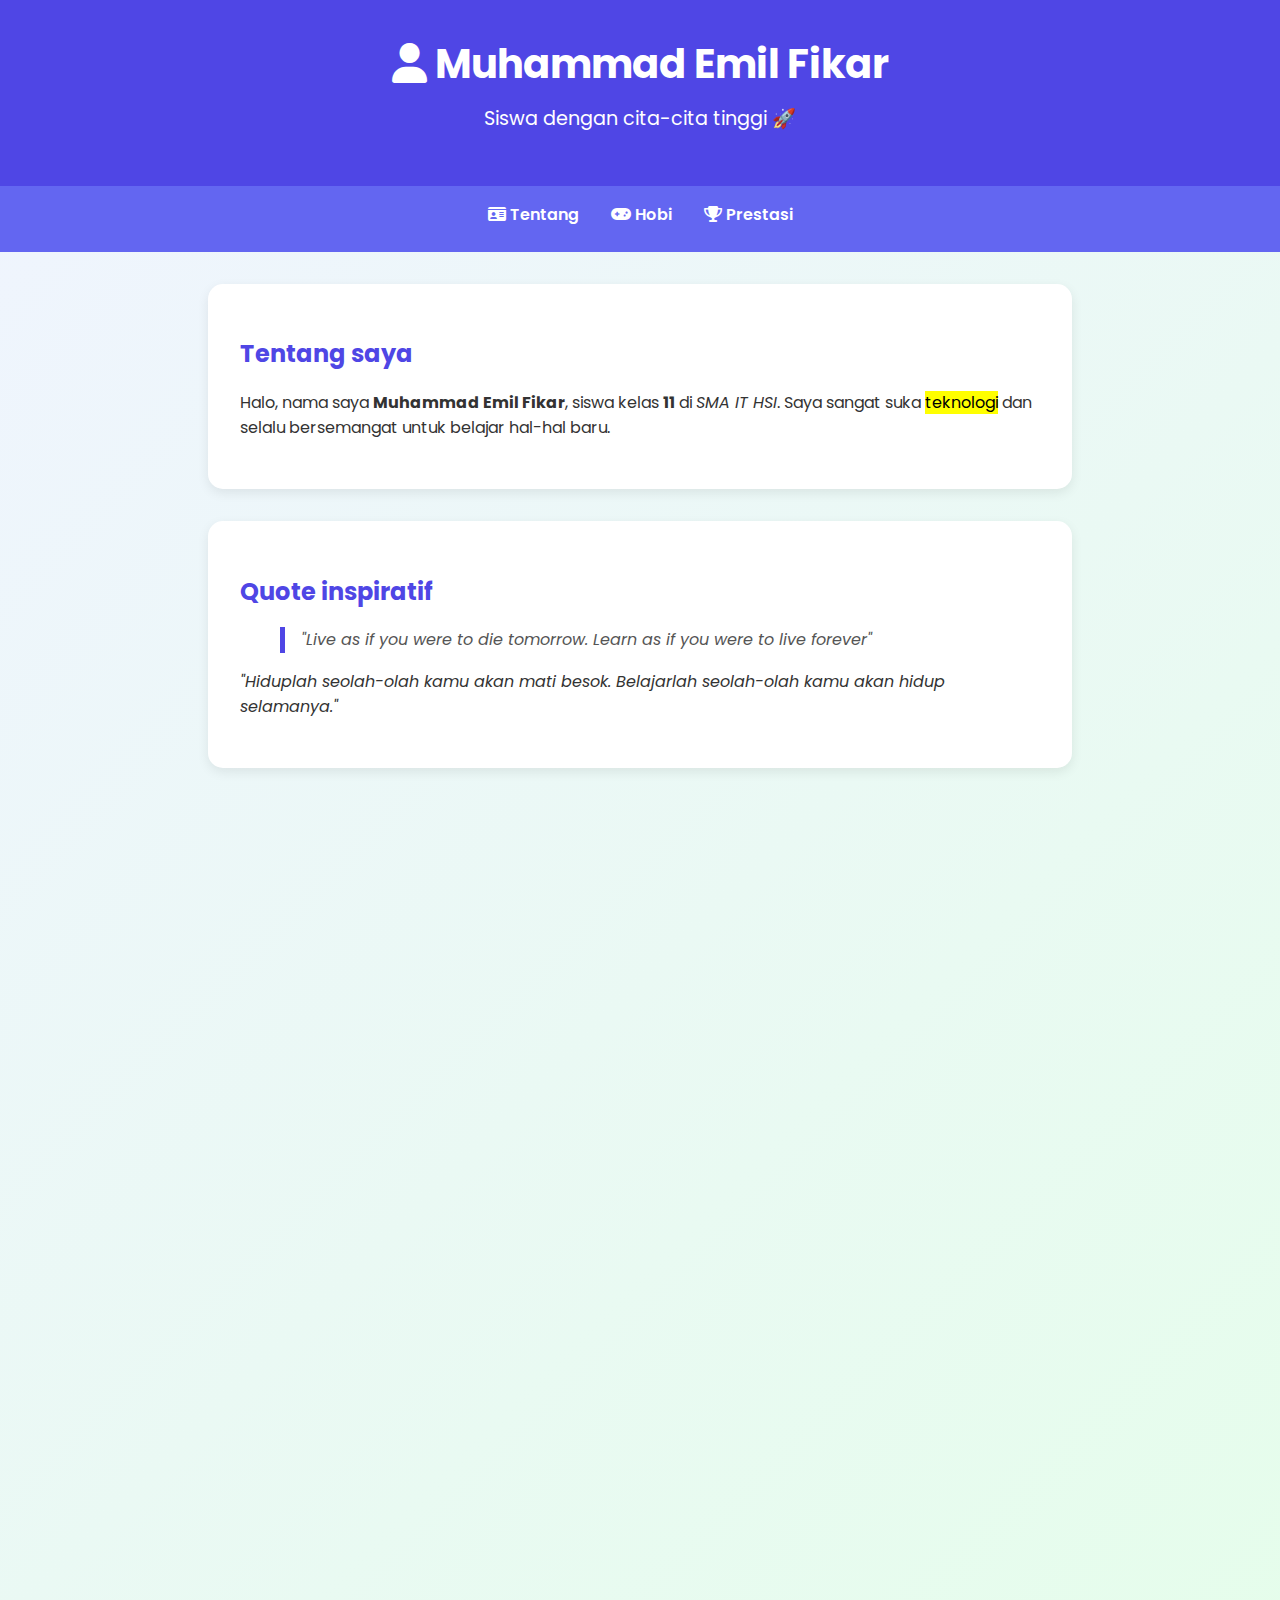
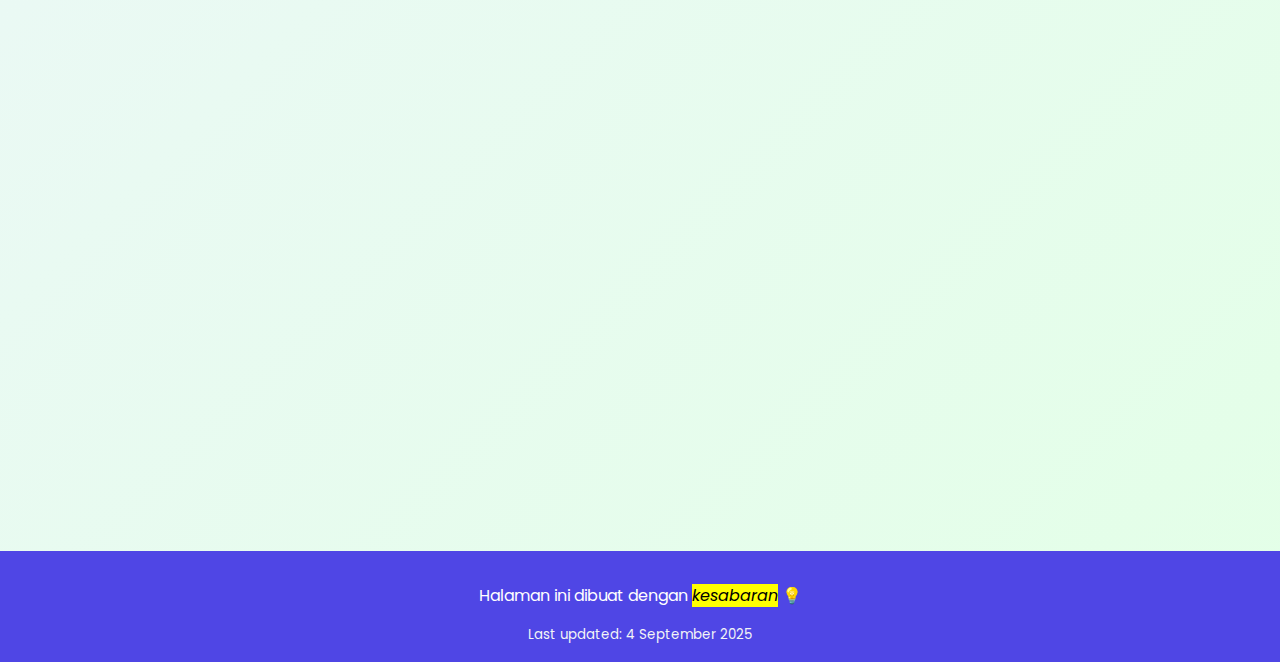
<file: index.html>
<!DOCTYPE html>
<html lang="id">
<head>
  <meta charset="UTF-8">
  <meta name="viewport" content="width=device-width, initial-scale=1.0">
  <title>Profilku - Muhammad Emil Fikar</title>
  <!-- Google Fonts -->
  <link href="https://fonts.googleapis.com/css2?family=Poppins:wght@400;600&display=swap" rel="stylesheet">
  <!-- Font Awesome -->
  <link rel="stylesheet" href="https://cdnjs.cloudflare.com/ajax/libs/font-awesome/6.4.0/css/all.min.css">
  <style>
    body {
      font-family: 'Poppins', sans-serif;
      margin: 0;
      padding: 0;
      background: linear-gradient(135deg, #f0f4ff, #e3ffe7);
      color: #333;
      line-height: 1.6;
      scroll-behavior: smooth;
    }
    header {
      text-align: center;
      padding: 2rem;
      background: #4f46e5;
      color: #fff;
      box-shadow: 0 4px 6px rgba(0,0,0,0.1);
      animation: fadeInDown 1s ease;
    }
    header h1 {
      margin: 0;
      font-size: 2.5rem;
    }
    header p {
      margin-top: .5rem;
      font-size: 1.2rem;
    }
    nav ul {
      display: flex;
      justify-content: center;
      gap: 2rem;
      background: #6366f1;
      margin: 0;
      padding: 1rem;
      list-style: none;
      animation: fadeIn 1.2s ease;
    }
    nav ul li a {
      text-decoration: none;
      color: #fff;
      font-weight: 600;
      transition: 0.3s;
    }
    nav ul li a:hover {
      color: #facc15;
      transform: scale(1.1);
    }
    section {
      max-width: 800px;
      margin: 2rem auto;
      padding: 2rem;
      background: #fff;
      border-radius: 15px;
      box-shadow: 0 4px 12px rgba(0,0,0,0.08);
      opacity: 0;
      transform: translateY(30px);
      transition: all 0.8s ease;
    }
    section.visible {
      opacity: 1;
      transform: translateY(0);
    }
    h2 {
      color: #4f46e5;
      margin-bottom: 1rem;
    }
    ul li, ol li {
      margin-bottom: .5rem;
    }
    blockquote {
      font-style: italic;
      border-left: 5px solid #4f46e5;
      padding-left: 1rem;
      color: #555;
    }
    table {
      width: 100%;
      border-collapse: collapse;
      margin-top: 1rem;
    }
    table th, table td {
      border: 1px solid #ddd;
      padding: .8rem;
      text-align: center;
    }
    table th {
      background: #6366f1;
      color: #fff;
    }
    table tr:nth-child(even) {
      background: #f9f9f9;
    }
    details {
      margin-top: 1rem;
      padding: 1rem;
      background: #f9f9f9;
      border-radius: 10px;
      transition: all 0.3s ease;
    }
    details[open] {
      background: #e0e7ff;
    }
    footer {
      text-align: center;
      padding: 1rem;
      background: #4f46e5;
      color: #fff;
      margin-top: 2rem;
      animation: fadeInUp 1s ease;
    }
    footer small {
      display: block;
      margin-top: .5rem;
      color: #f3f4f6;
    }

    /* Animations */
    @keyframes fadeInDown {
      from {opacity: 0; transform: translateY(-30px);}
      to {opacity: 1; transform: translateY(0);}
    }
    @keyframes fadeInUp {
      from {opacity: 0; transform: translateY(30px);}
      to {opacity: 1; transform: translateY(0);}
    }
    @keyframes fadeIn {
      from {opacity: 0;}
      to {opacity: 1;}
    }
  </style>
</head>
<body>
  <!-- Header -->
  <header>
    <h1><i class="fa-solid fa-user"></i> Muhammad Emil Fikar</h1>
    <p>Siswa dengan cita-cita tinggi 🚀</p>
  </header>

  <!-- Navigasi -->
  <nav>
    <ul>
      <li><a href="#tentang"><i class="fa-solid fa-id-card"></i> Tentang</a></li>
      <li><a href="#hobi"><i class="fa-solid fa-gamepad"></i> Hobi</a></li>
      <li><a href="#prestasi"><i class="fa-solid fa-trophy"></i> Prestasi</a></li>
    </ul>
  </nav>

  <!-- Tentang -->
  <section id="tentang">
    <h2>Tentang saya</h2>
    <p>Halo, nama saya <strong>Muhammad Emil Fikar</strong>, siswa kelas <strong>11</strong> di <em>SMA IT HSI</em>. Saya sangat suka <mark>teknologi</mark> dan selalu bersemangat untuk belajar hal-hal baru.</p>
  </section>

  <!-- Quote -->
  <section>
    <h2>Quote inspiratif</h2>
    <blockquote>
      "Live as if you were to die tomorrow. Learn as if you were to live forever"
    </blockquote>
    <p><em>"Hiduplah seolah-olah kamu akan mati besok. Belajarlah seolah-olah kamu akan hidup selamanya."</em></p>
  </section>

  <!-- Hobi -->
  <section id="hobi">
    <h2>Hobi dan minat</h2>
    <ul>
      <li><i class="fa-solid fa-code"></i> Programming</li>
      <li><i class="fa-solid fa-book"></i> Membaca</li>
      <li><i class="fa-solid fa-lightbulb"></i> Belajar</li>
    </ul>
  </section>

  <!-- Prestasi -->
  <section id="prestasi">
    <h2>Prestasi</h2>
    <h3>Akademik</h3>
    <ol>
      <li><i class="fa-solid fa-medal"></i> <strong>Juara 7</strong> Olimpiade Bahasa Arab</li>
    </ol>
  </section>

  <!-- Jadwal Belajar -->
  <section>
    <h2>Jadwal Belajar</h2>
    <table>
      <caption>Jadwal belajar di sekolah</caption>
      <thead>
        <tr>
          <th>Waktu</th>
          <th>Senin</th>
          <th>Selasa</th>
          <th>Rabu</th>
          <th>Kamis</th>
          <th>Jumat</th>
        </tr>
      </thead>
      <tbody>
        <tr>
          <td><time datetime="13:00">13:00-15:00</time></td>
          <td>HTML</td>
          <td>CSS</td>
          <td>HTML</td>
          <td>CSS</td>
          <td>HTML</td>
        </tr>
      </tbody>
    </table>
  </section>

  <!-- Timeline -->
  <section>
    <h2>Timeline Belajar HTML & CSS</h2>
    <ul>
      <li>📌 <time datetime="2025-08-07">7 Agustus 2025</time> - Mulai belajar HTML</li>
      <li>📌 <time datetime="2025-08-15">15 Agustus 2025</time> - Mulai belajar CSS</li>
      <li>📌 <time datetime="2025-09-01">1 September 2025</time> - Mulai paham HTML dan CSS</li>
    </ul>
  </section>

  <!-- FAQ -->
  <section>
    <h2>FAQ</h2>
    <details>
      <summary>Bagaimana saya belajar HTML?</summary>
      <p>Saya belajar lewat:</p>
      <ul>
        <li>Tutorial dari guru langsung</li>
        <li>Video di YouTube</li>
        <li>Praktek langsung</li>
      </ul>
    </details>
  </section>

  <!-- Footer -->
  <footer>
    <p>Halaman ini dibuat dengan <mark><em>kesabaran</em></mark> 💡</p>
    <small>Last updated: <time datetime="2025-09-04">4 September 2025</time></small>
  </footer>

  <script>
    // Animasi saat scroll
    const sections = document.querySelectorAll('section');
    const showOnScroll = () => {
      const triggerBottom = window.innerHeight * 0.85;
      sections.forEach(section => {
        const sectionTop = section.getBoundingClientRect().top;
        if(sectionTop < triggerBottom) {
          section.classList.add('visible');
        }
      });
    };
    window.addEventListener('scroll', showOnScroll);
    showOnScroll();
  </script>
</body>
</html>
</file>
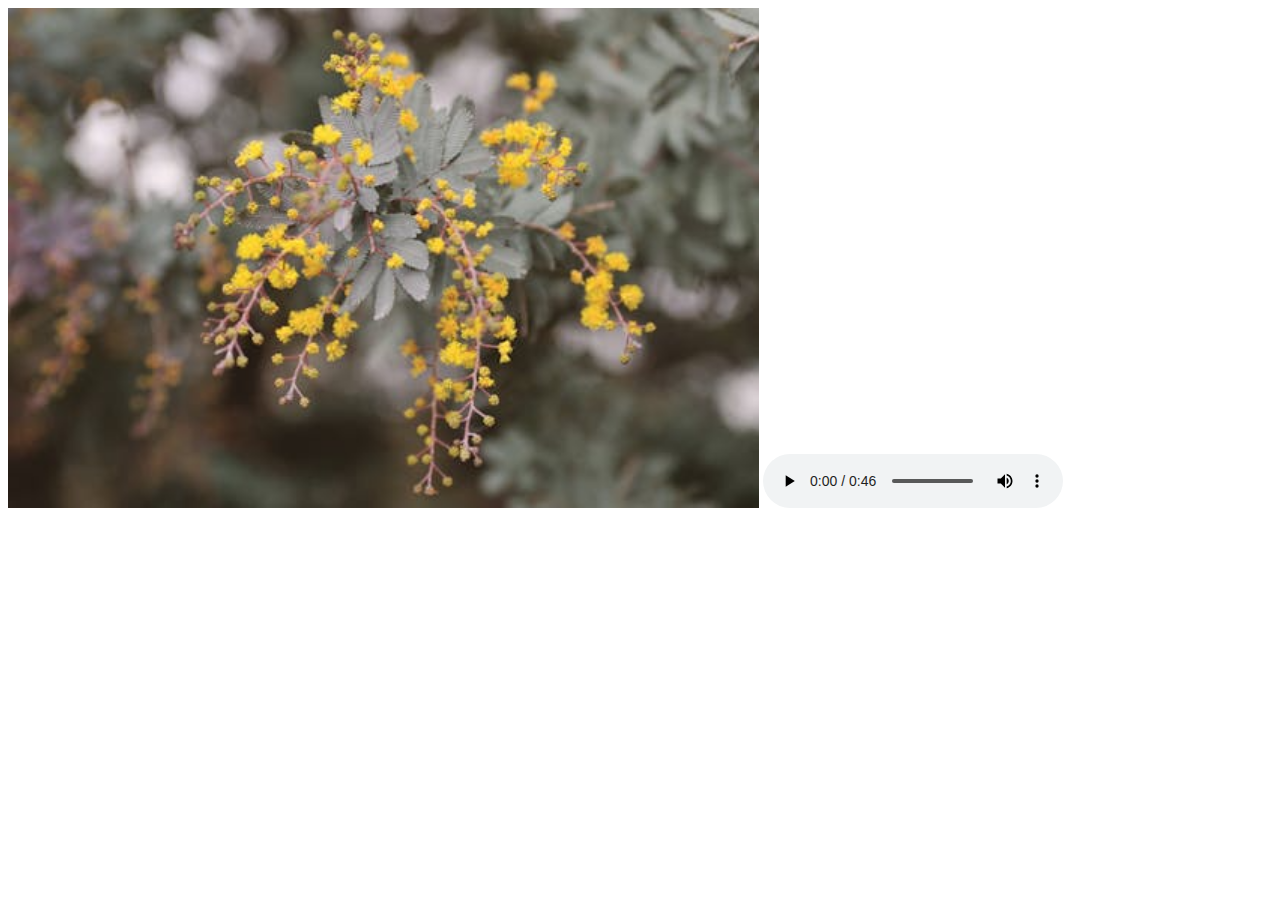
<file: gambar.html>
<!DOCTYPE html>
<html lang="en">
<head>
    <meta charset="UTF-8">
    <meta name="viewport" content="width=, initial-scale=1.0">
    <title>Document</title>
</head>
<body>
    <img src="./img/image.png" alt="Gambar pemandangan"
     width="auto" height="500px" title="Gambar bunga keren"
     loading="lazy">

    <audio controls>
        <source src="audio/audio.mp3" type="audio/mpeg">

   <iframe   src="https://www.youtube.com/embed/_BN9cM2Iokk?si=Sp8mWqRoNhFMOni7" frameborder="0" width="100px" height100px>

   </iframe>
</body>
</html>
</file>
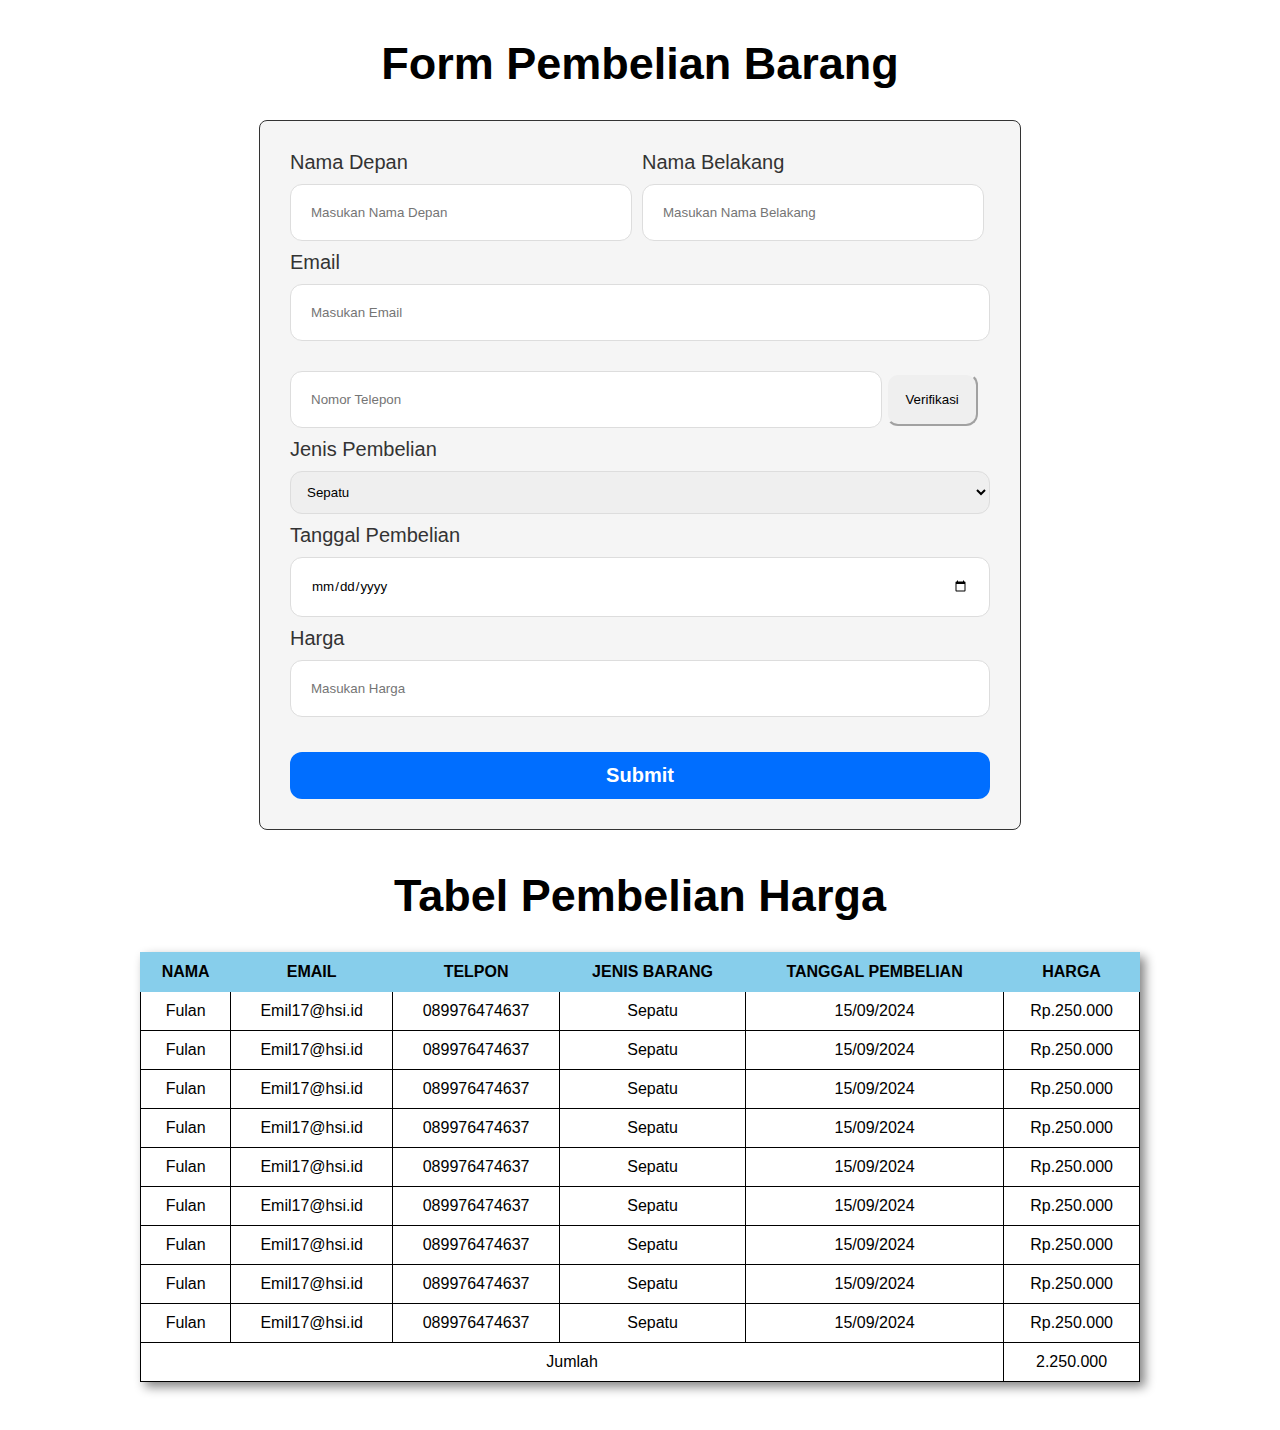
<file: latihan-form.html>
<!DOCTYPE html>
<html lang="en">
<head>
    <meta charset="UTF-8">
    <meta name="viewport" content="width=device-width, initial-scale=1.0">
    <title>Form</title>
    <link rel="stylesheet" href="css/latihan-form.css">
</head>
<body  style="display: flex; flex-direction: column;">
    <h1>Form Pembelian Barang</h1>
    <form action="">
        
         <div style="display: flex;flex-direction: row;gap: 10px;">

        <div style="display: flex;flex-direction: column;gap: 10px;">
        <label for="namadepan">Nama Depan</label>
        <input type="text" id="namadepan" placeholder="Masukan Nama Depan" style="width: 300px;">
        </div>

        <div style="display: flex;flex-direction: column;gap: 10px;">
        <label for="namabelakang">Nama Belakang</label>
        <input type="text" id="namabelakang" placeholder="Masukan Nama Belakang" style="width: 300px;">
        </div>
        </div>

        <label for="Email">Email</label>
        <input type="text" id="Email" placeholder="Masukan Email">

        <section>
        <label for="nomor"></label>
        <input type="number" id="nomor" placeholder="Nomor Telepon" style="width: 550px;margin-top: 20px;">

        <button class="button1">Verifikasi</button>
        </section>

        <label for="barang">Jenis Pembelian</label>
        <select name="barang" id="barang">
            <option value="Sepatu">Sepatu</option>
        </select>

        <label for="tanggal">Tanggal Pembelian</label>
        <input type="date" id="tanggal" placeholder="Pilih Tanggal">

        <label for="harga">Harga</label>
        <input type="number" id="harga" placeholder="Masukan Harga">

         <button type="submit" class="button">Submit</button>
    </form>



    <div class="div-tabel">
    <h1 class="h1-tabel">Tabel Pembelian Harga</h1>
    <table border="1">
        <thead>
            <tr>
                <th>Nama</th>
                <th>Email</th>
                <th>Telpon</th>
                <th>Jenis Barang</th>
                <th>Tanggal Pembelian</th>
                <th>Harga</th>
            </tr>
        </thead>
        <tbody>
            <tr>
                <td>Fulan</td>
                <td>Emil17@hsi.id</td>
                <td>089976474637</td>
                <td>Sepatu</td>
                <td>15/09/2024</td>
                <td>Rp.250.000</td>
            </tr>

            <tr>
                <td>Fulan</td>
                <td>Emil17@hsi.id</td>
                <td>089976474637</td>
                <td>Sepatu</td>
                <td>15/09/2024</td>
                <td>Rp.250.000</td>
            </tr>

            <tr>
                <td>Fulan</td>
                <td>Emil17@hsi.id</td>
                <td>089976474637</td>
                <td>Sepatu</td>
                <td>15/09/2024</td>
                <td>Rp.250.000</td>
            </tr>

            <tr>
                <td>Fulan</td>
                <td>Emil17@hsi.id</td>
                <td>089976474637</td>
                <td>Sepatu</td>
                <td>15/09/2024</td>
                <td>Rp.250.000</td>
            </tr>

            <tr>
                <td>Fulan</td>
                <td>Emil17@hsi.id</td>
                <td>089976474637</td>
                <td>Sepatu</td>
                <td>15/09/2024</td>
                <td>Rp.250.000</td>
            </tr>

            <tr>
                <td>Fulan</td>
                <td>Emil17@hsi.id</td>
                <td>089976474637</td>
                <td>Sepatu</td>
                <td>15/09/2024</td>
                <td>Rp.250.000</td>
            </tr>

            <tr>
                <td>Fulan</td>
                <td>Emil17@hsi.id</td>
                <td>089976474637</td>
                <td>Sepatu</td>
                <td>15/09/2024</td>
                <td>Rp.250.000</td>
            </tr>

            <tr>
                <td>Fulan</td>
                <td>Emil17@hsi.id</td>
                <td>089976474637</td>
                <td>Sepatu</td>
                <td>15/09/2024</td>
                <td>Rp.250.000</td>
            </tr>

            <tr>
                <td>Fulan</td>
                <td>Emil17@hsi.id</td>
                <td>089976474637</td>
                <td>Sepatu</td>
                <td>15/09/2024</td>
                <td>Rp.250.000</td>
            </tr>

             <tr>
                
                <td colspan="5">Jumlah</td>
                <td>2.250.000</td>
                
            </tr>


        </tbody>
    </table>
    </div>
    
</body>
</html>
</file>
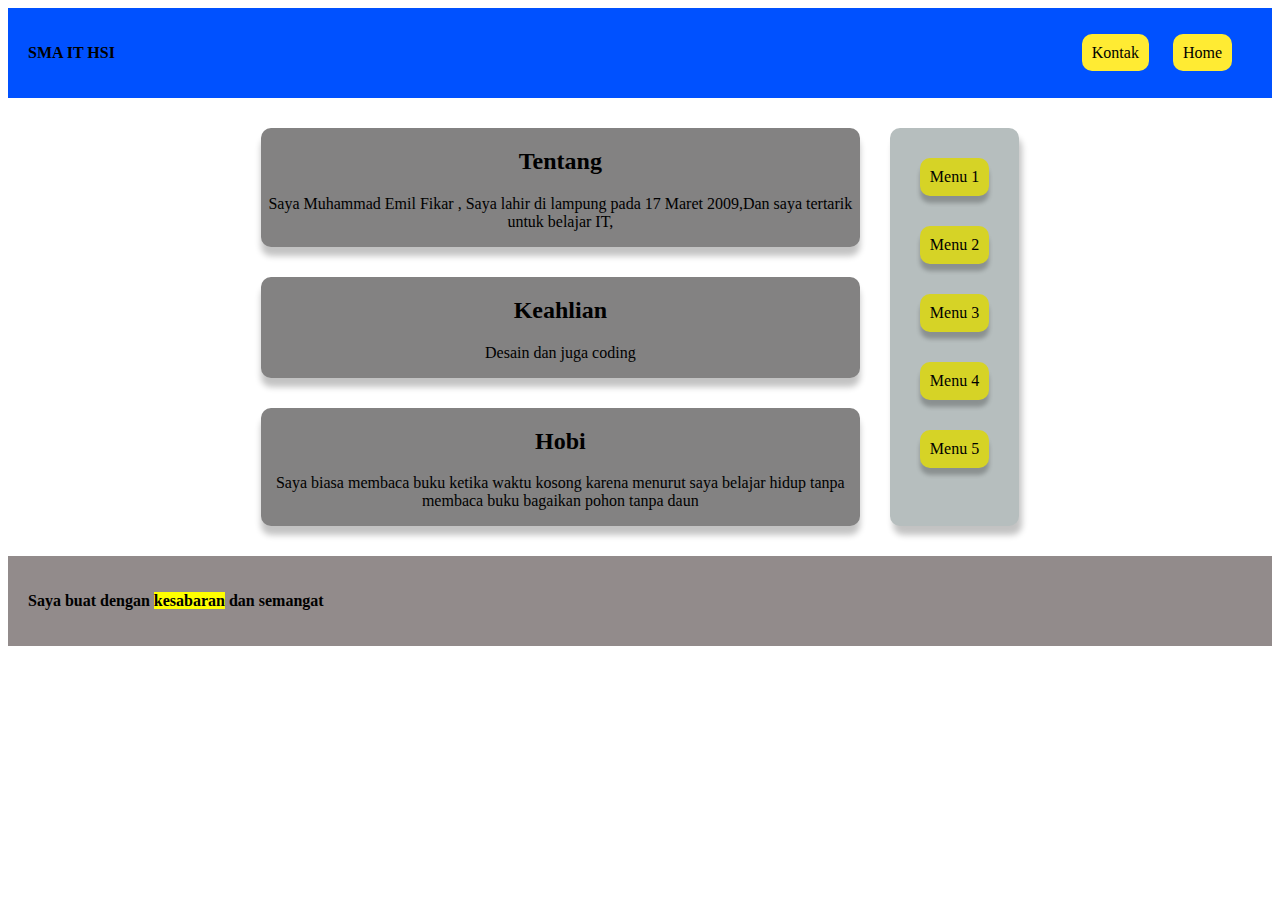
<file: latihan1.html>
<!DOCTYPE html>
<html lang="en">
<head>
    <meta charset="UTF-8">
    <meta name="viewport" content="width=device-width, initial-scale=1.0">
    <title>Document</title>
    <link rel="stylesheet" href="css/style.css">
</head>
<body>
    <header class="heder">
        <a> <strong>SMA IT HSI</strong></a>
        <div class="container">
        <nav class="nav">
            <ul>
                <li><a href="">Kontak</a></li>
                <li class="ni"><a href="">Home</a></li>
            </ul>
        </nav>
        </div>
    </header>
    <main class="main">
        <section class="s1">
            <h2>Tentang</h2>
            <p>Saya Muhammad Emil Fikar , Saya lahir di lampung pada 17 Maret 2009,Dan saya tertarik 
                untuk belajar IT,
            </p>
        </section>
        <section class="s2">
            <h2>Keahlian</h2>
            <p>Desain dan juga coding</p>
        </section>
        <section class="s3">
            <h2>Hobi</h2>
            <p>Saya biasa membaca buku ketika waktu kosong karena menurut saya 
                belajar hidup tanpa
                membaca buku bagaikan pohon tanpa daun
            </p>
        </section>
        <aside class="aside">
            
            <div class="aside-menu">Menu 1</div>
            <div class="aside-menu">Menu 2</div>
            <div class="aside-menu"> Menu 3</div>
            <div class="aside-menu"> Menu 4</div>
            <div class="aside-menu">Menu 5</div>
        
        </aside>
    </main>
    <footer class="footer">
        <p><strong>Saya buat dengan <mark>kesabaran</mark> dan semangat</strong></p>

    </footer>
    
</body>
</html>
</file>
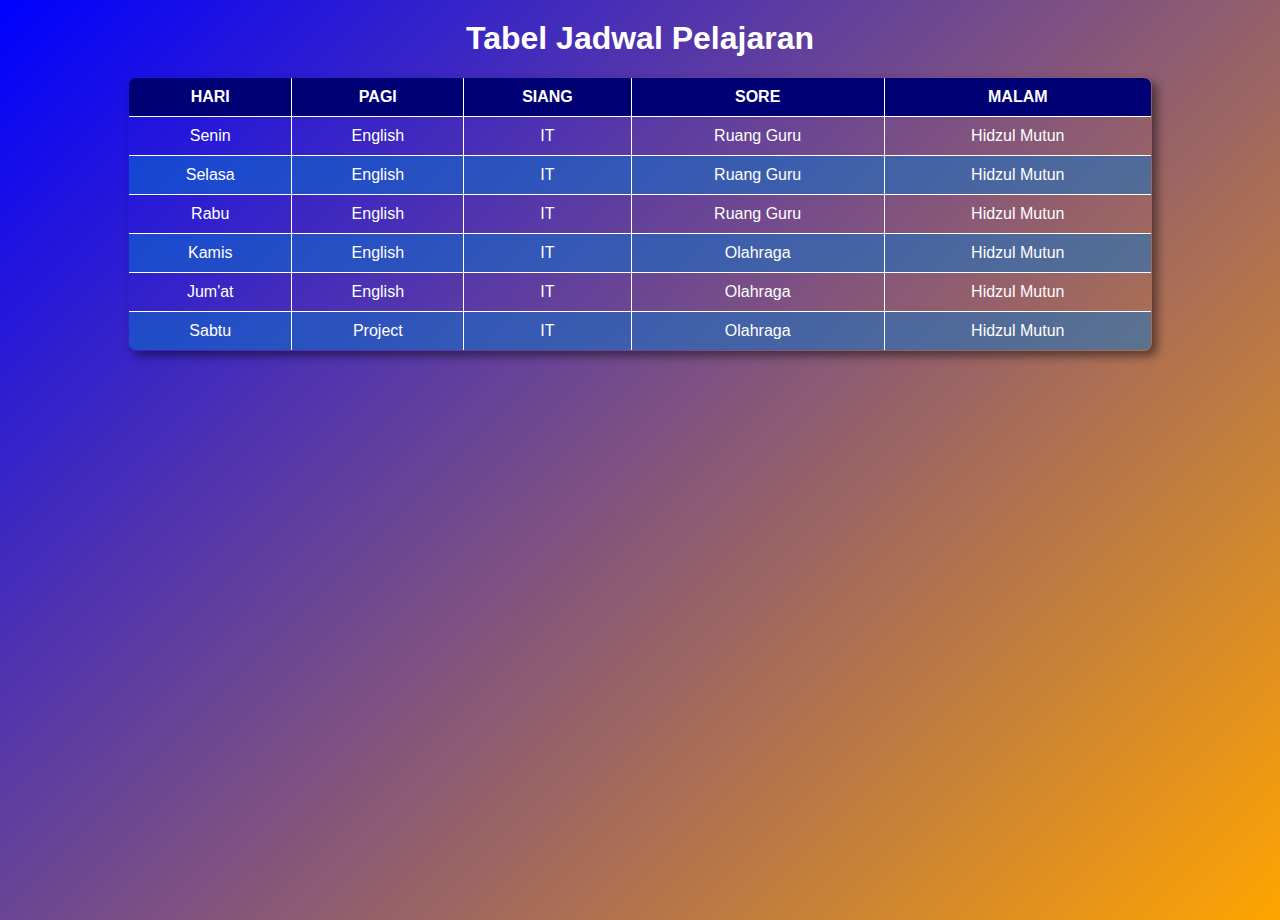
<file: murajaah-tabel.html>
<!DOCTYPE html>
<html lang="en">
<head>
    <meta charset="UTF-8">
    <meta name="viewport" content="width=device-width, initial-scale=1.0">
    <title>Jadwal Pelajaran</title>
    <link rel="stylesheet" href="css/table.css">
</head>
<body>
    <h1>Tabel Jadwal Pelajaran</h1>
    <table border="1">
       <thead>
        <tr>
            <th>Hari</th>
            <th>pagi</th>
            <th>siang</th>
            <th>sore</th>
            <th>malam</th>
        </tr>
       </thead>
       <tbody>
        <tr>
           <td>Senin</td>
           <td>English</td>
           <td>IT</td>
           <td>Ruang Guru</td>
           <td>Hidzul Mutun</td>
        </tr>
        <tr>
            <td>Selasa</td>
            <td>English</td>
            <td>IT</td>
            <td>Ruang Guru</td>
            <td>Hidzul Mutun</td>
        </tr>
        <tr>
            <td>Rabu</td>
            <td>English</td>
            <td>IT</td>
            <td>Ruang Guru</td>
            <td>Hidzul Mutun</td>
        </tr>
        <tr>
            <td>Kamis</td>
            <td>English</td>
            <td>IT</td>
            <td>Olahraga</td>
            <td>Hidzul Mutun</td>
        </tr>
        <tr>
            <td>Jum'at</td>
            <td>English</td>
            <td>IT</td>
            <td>Olahraga</td>
            <td>Hidzul Mutun</td>
        </tr>
        <tr>
            <td>Sabtu</td>
            <td>Project</td>
            <td>IT</td>
            <td>Olahraga</td>
            <td>Hidzul Mutun</td>
        </tr>
       </tbody>
    </table>
</body>
</html>
</file>
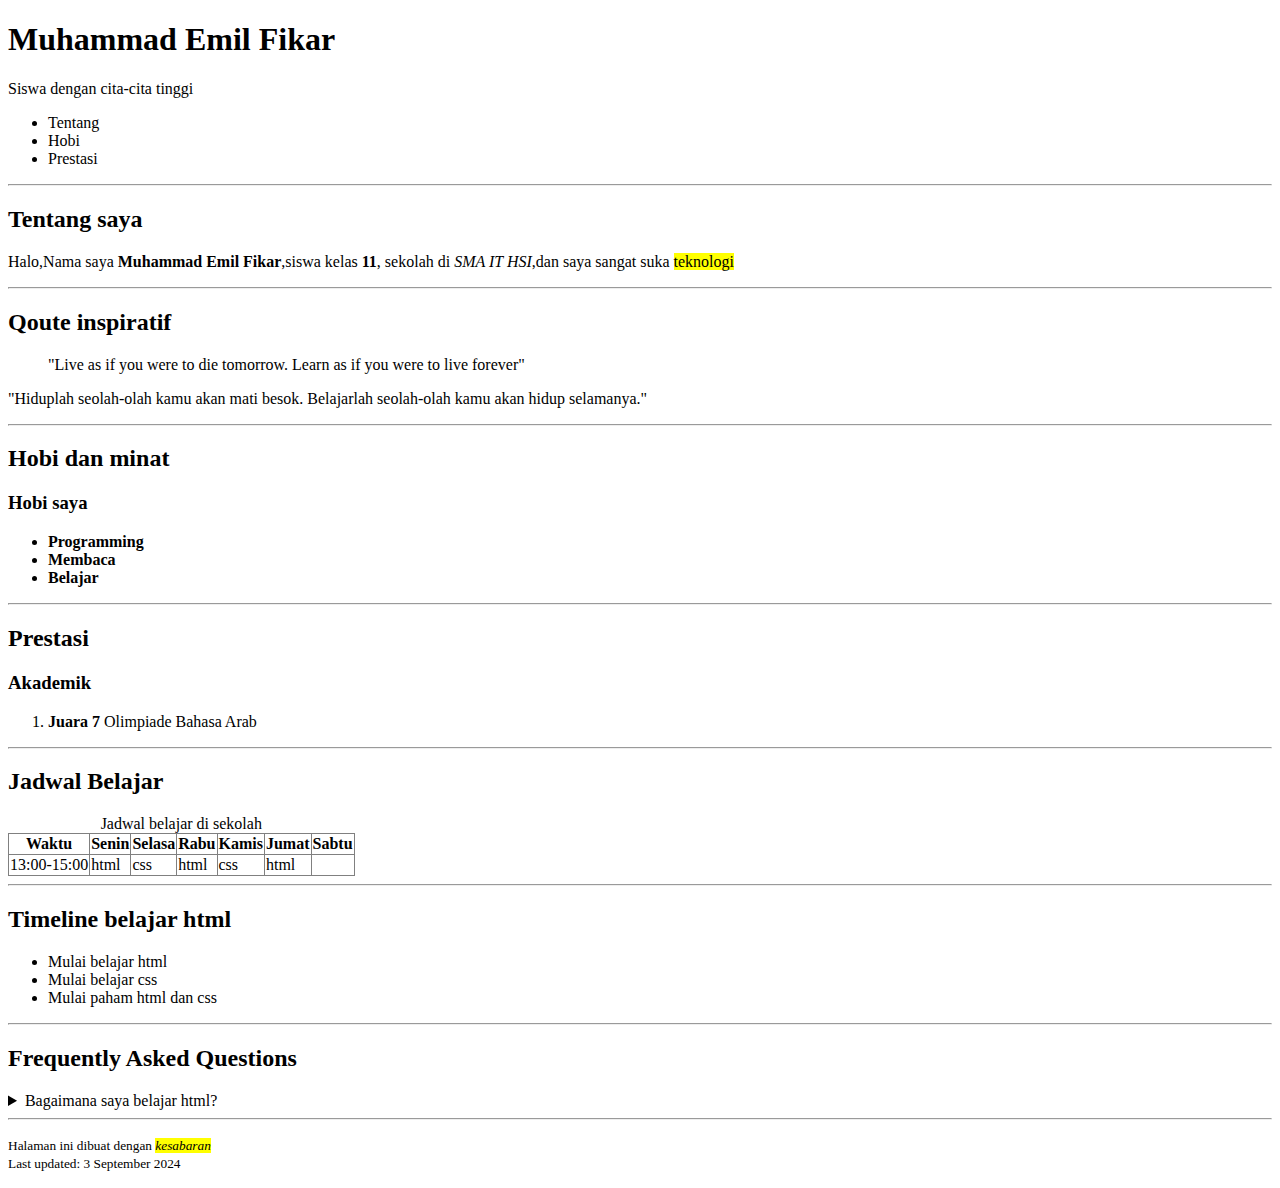
<file: proyek-profil-lengkap.html>
<!DOCTYPE html>
<html lang="en">
<head>
    <meta charset="UTF-8">
    <meta name="viewport" content="width=device-width, initial-scale=1.0">
    <title>Profilku</title>
</head>
<body>
    <!--header-->
    <header>
        <h1>Muhammad Emil Fikar</h1>
        <p>Siswa dengan cita-cita tinggi</p>
    </header>

    <!--navigasi-->
    <nav>
        <ul>
            <li><a href=""></a>Tentang</li>
            <li><a href=""></a>Hobi</li>
            <li><a href=""></a>Prestasi</li>
        </ul>
    </nav>
    <hr>

    <!--section-->
    <section>
        <h2>Tentang saya</h2>
        <p>Halo,Nama saya <strong>Muhammad Emil Fikar</strong>,siswa kelas <strong>11</strong>,
            sekolah di <em>SMA IT HSI</em>,dan saya sangat suka <mark>teknologi</mark></p>
    </section>
    <hr>

    <section>
        <h2>Qoute inspiratif</h2>
        <blockquote>
        <p>"Live as if you were to die tomorrow. Learn as if you were to live forever"</p>
        </blockquote>
        <p>"Hiduplah seolah-olah kamu akan mati besok. Belajarlah seolah-olah kamu akan hidup selamanya."</p>
    </section>
    <hr>

    <section>
        <h2>Hobi dan minat</h2>
        <h3>Hobi saya</h3>
        <ul>
           <li><strong>Programming</strong></li>
           <li><strong>Membaca</strong></li>
           <li><strong>Belajar</strong></li>
        </ul>
    </section>
    <hr>

    <section>
        <h2>Prestasi</h2>
        <h3>Akademik</h3>
        <ol>
            <li><strong>Juara 7</strong> Olimpiade Bahasa Arab</li>
        </ol>
    </section>
    <hr>

    <section>
        <h2>Jadwal Belajar</h2>
        <table border="1" style="border-collapse: collapse;">
            <caption>Jadwal belajar di sekolah</caption>
            <thead>
                <tr>
                    <th>Waktu</th>
                    <th>Senin</th>
                    <th>Selasa</th>
                    <th>Rabu</th>
                    <th>Kamis</th>
                    <th>Jumat</th>
                    <th>Sabtu</th>
                </tr>
            </thead>
            <tbody>
                <tr>
                    <td><time datetime="13:00">13:00-15:00</time></td>
                    <td>html</td>
                    <td>css</td>
                    <td>html</td>
                    <td>css</td>
                    <td>html</td>
                </tr>
            </tbody>
            </table>
    </section>
    <hr>

    <section>
        <h2>Timeline belajar html</h2>
        <ul>
            <li><time datetime="2025-08-07"></time>Mulai belajar html</li>
            <li><time datetime="2025-08-15"></time>Mulai belajar css</li>
            <li><time datetime="2025-09-01"></time>Mulai paham html dan css</li>
        </ul>
    </section>
    <hr>

    <!--FAQ section-->
    <section>
        <h2>Frequently Asked Questions</h2>

        <details>
            <summary>Bagaimana saya belajar html?</summary>
            <p>Saya belajar lewat:</p>
            <ul>
                <li>Tutorial dari guru langsung</li>
                <li>Tutorial dari video youtube</li>
                <li>Praktek langsung</li>
            </ul>
        </details>
    </section>

    <footer>
        <hr>
        <p>
            <small>
                Halaman ini dibuat dengan <mark><em>kesabaran</em></mark> <br>
                Last updated: <time datetime="2025-09-04">3 September 2024</time>
            </small>
        </p>
    </footer>
    
</body>
</html>
</file>
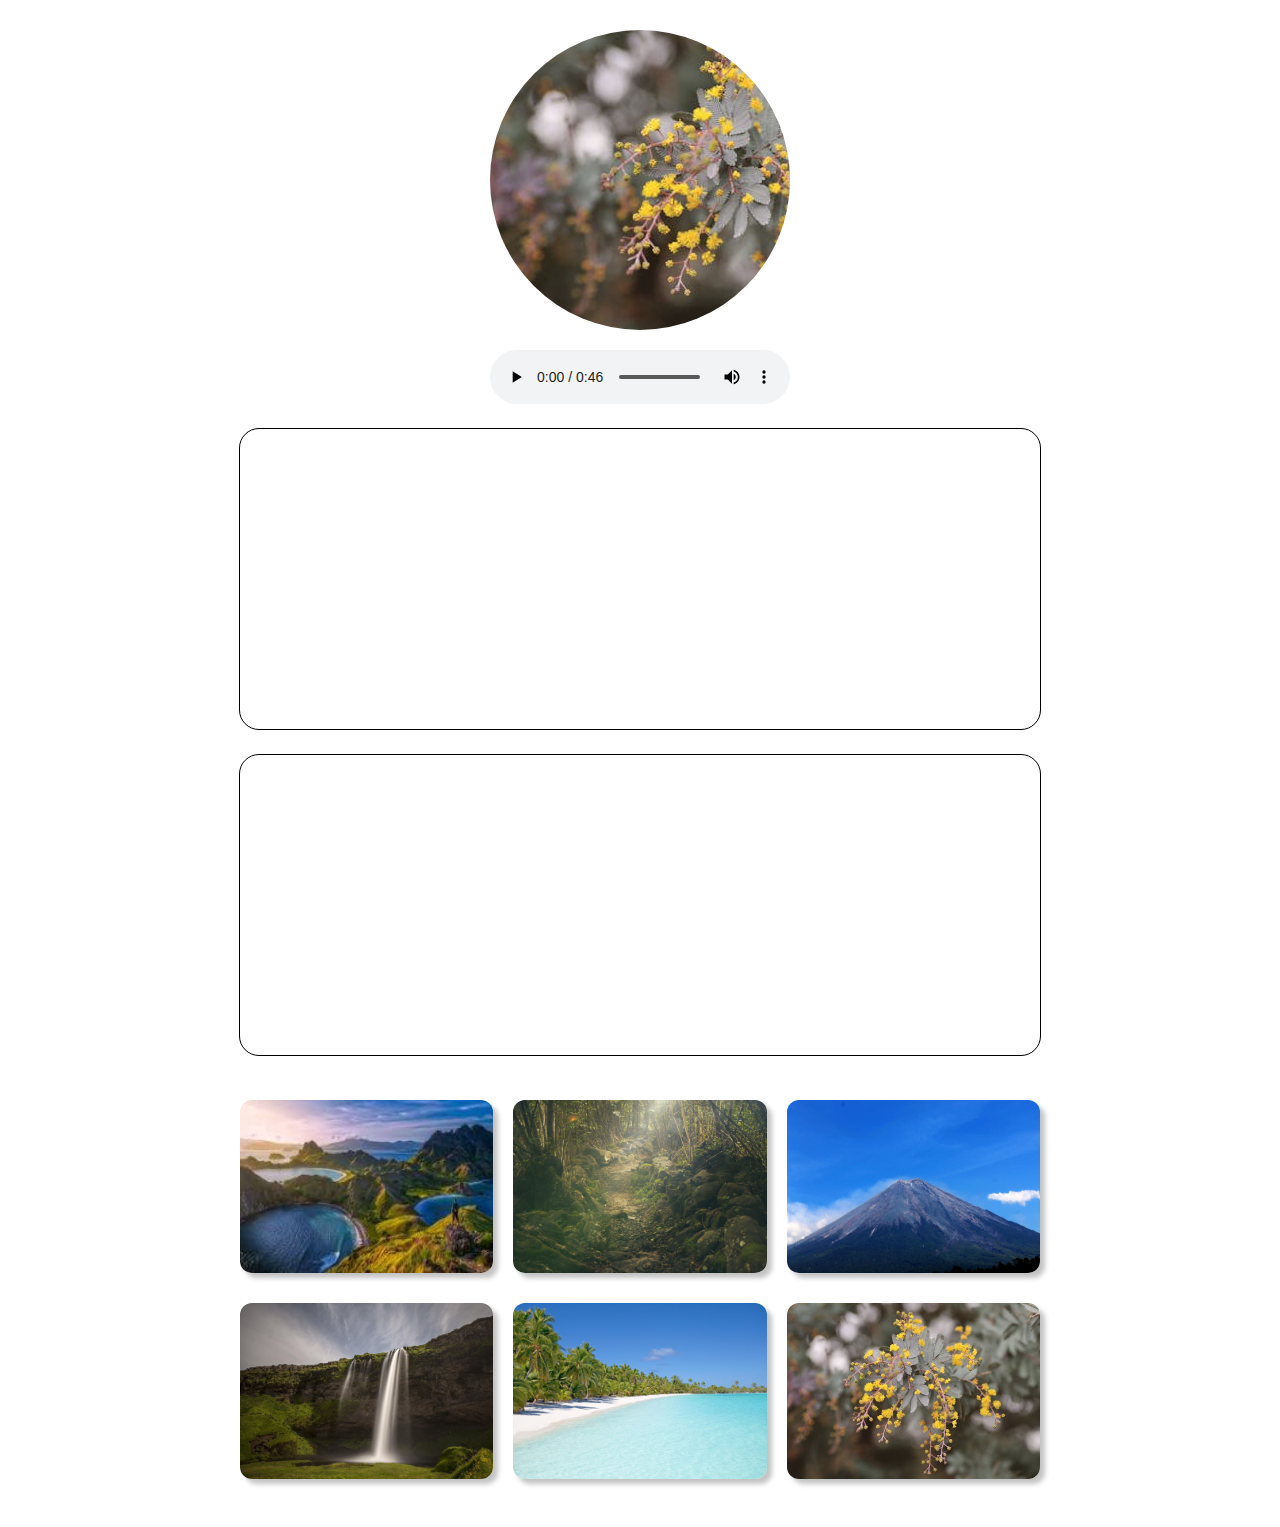
<file: tugas.html>
<!DOCTYPE html>
<html lang="en">
<head>
    <meta charset="UTF-8">
    <meta name="viewport" content="width=device-width, initial-scale=1.0">
    <title>Document</title>
    <link rel="stylesheet" href="css/tugas.css">
</head>
<body>
    <div class="img">
    <img src="img/image.png" alt="gambar biasa">
    </div>

    <div>
    <audio controls>
        <source src="audio/audio.mp3" type="audio/mpeg">
    </div>

    <div>     
    <iframe src="https://www.youtube.com/embed/_BN9cM2Iokk?si=Sp8mWqRoNhFMOni7"
     width="800" height="300"  ></iframe>

     <div>
     <iframe src="https://www.google.com/maps/embed?pb=!1m18!1m12!1m3!1d3960.
     3476422217273!2d106.78300347316264!3d-6.968251593032325!2m3!1f0!2f0!3f0!3m2!1i1024!2i768!4f13.
     1!3m3!1m2!1s0x2e683b000c4881ed%3A0x9ef5171ba317c4ad!2sSMA%20IT%20HSI%20IDN!5e0!3m2!1sid!2sid!4v1758006152501!5m2!1sid!2sid"
      width="800" height="300"  ></iframe>
      </div>


    <section class="galeri-container">
       <div class="galeri-item"><img src="img/download (1).jpeg" alt=""></div>
       <div class="galeri-item"><img src="img/gambar3.jpg" alt=""></div>
       <div class="galeri-item"><img src="img/gambar4.jpg" alt=""></div>
       <div class="galeri-item"><img src="img/gambar5.jpg" alt=""></div>
       <div class="galeri-item"><img src="img/gambar6.jpg" alt=""></div>
       <div class="galeri-item"><img src="img/image.png" alt=""></div>
      </section>

      
    </body>
</html>
</file>
<file: css/latihan-form.css>
*{
    font-family: 'Segoe UI', Tahoma, Geneva, Verdana, sans-serif;
    
}

h1{
    text-align: center;
    font-size: 45px;
}
body{
    display: flex;
    justify-content: center;
    align-items: center;

}
form{
    background-color: whitesmoke;
    width: 700px;
    margin: 0 auto;
    padding: 30px;
    border: 1px solid #333;
    border-radius: 8px;

    display: flex;
    flex-direction: column;
    gap: 10px;
}
form label{
    font-size: 20px;
    color: #333;
}
form input{
    width: auto;
    padding: 20px;
    border-radius: 12px;
    border: 1px solid #ddd;
}
.button{
    padding: 12px;
    margin-top: 25px;
    border-radius: 12px;
    border: none;
    background-color: rgb(0, 110, 255);
    color: white;
    font-size: 20px;
    cursor: pointer;
    font-weight: bold;
    transition: 0.3s;
}

.button:hover{
    background-color: blue;
    box-shadow: 6px 6px 12px rgba(0, 0, 0, 0.322);
}
input:focus{
    border-color: rgb(0, 102, 255);
    outline: none;
}
.button1{
    padding: 17px;
    border-radius: 12px;
    outline: none;
    border-color: whitesmoke;
}

select{
    padding: 12px;
    border: 1px solid #ddd;
    border-radius: 12px;
   
}
.h1-tabel{
    margin-top: 40px;
}
table{
    width: 1000px;
    margin: auto;
    border: 1px solid rgb(0, 0, 0);
    border-collapse: collapse;
    text-align: center;
    box-shadow: 5px 5px 10px rgba(0, 0, 0, 0.479);
    margin-bottom: 40px;
}
th, td{
    padding: 10px;
}
th{
    background-color: skyblue;
    border: 1px solid  skyblue;
    text-transform: uppercase;
}
</file>
<file: css/style.css>
.heder {
  background-color: rgb(0, 81, 255);
  color: rgb(0, 0, 0);
  display:flex;
  align-items: center;
  justify-content: space-between;
  padding: 20px;
  list-style: none;
}
.container{
  display: flex;
  justify-content: space-between;
  align-items: center;
}

.nav li{
    list-style-type: none;
    display: inline;
    gap: 20px;
    
}
.nav li a{
    text-decoration: none;
    color: black;
    background-color:rgb(255, 235, 51);
    padding: 10px;
    margin-right: 20px;
    border-radius: 10px;
    transition: 0.3s ease-in-out;
}

.main {
  display: grid;
  grid-template-areas: "satu aside " "dua aside" "tiga aside";
  flex: 1;
  padding: 30px;
  border-radius: 5px;
  text-align: center;
  row-gap: 30px;
  column-gap: 30px;
  max-width: 60%;
  margin: auto;
}
.s1 {
  background-color: #838282;
  text-align: center;
  grid-area: satu;
  border-radius: 10px;
  box-shadow: 0 9px 6px rgba(0, 0, 0, 0.240);
}
.s2 {
  background-color: #838282;
  text-align: center;
  grid-area: dua;
  border-radius: 10px;
  box-shadow: 0 9px 6px rgba(0, 0, 0, 0.240);
}
.s3 {
  background-color: #838282;
  text-align: center;
  grid-area: tiga;
  border-radius: 10px;
  box-shadow: 0 9px 6px rgba(0, 0, 0, 0.24);
}
.aside {
  background-color: rgb(182, 190, 190);
  grid-area: aside;
  border-radius: 10px;
  text-align: center;
  box-shadow: 3px 9px 6px rgba(0, 0, 0, 0.24);
}
.aside-menu{
  background-color: rgb(214, 211, 38);
  padding: 10px;
  margin: 30px;
  border-radius: 10px;
  transition: 0.3s ease-in-out;
  box-shadow: 0 7px 4px rgba(0, 0, 0, 0.240);
}
.aside-menu:hover{
  background-color: yellow;
}
footer {
  background-color: #928b8b;
  padding: 20px;
}
.nav li a:hover{
  background-color: rgb(197, 179, 15);
}
</file>
<file: css/table.css>
*{
    margin: 0;
    padding: 0;
    box-sizing: border-box;
}
body{
    font-family: Arial, Helvetica, sans-serif;
    background: linear-gradient(135deg, blue, orange);
    height: 100vh;
    color: white;
}
h1{
    text-align: center;
    margin-block: 20px;
}
table{
    width: 80%;
    margin: auto;
    border: 1px solid white;
    border-collapse: collapse;
    text-align: center;
    box-shadow: 5px 5px 10px rgba(0, 0, 0, 0.479);
    border-radius: 8px;
    overflow: hidden;
}

th, td{
    padding: 10px;
}
th{
    background-color: rgb(0, 0, 117);
    text-transform: uppercase;
}
tr:nth-child(even){
    background-color: rgba(10, 115, 201, 0.5);
}
tr:hover{
    background-color:  rgba(192, 192, 192, 0.548);
    transition: 0.3s;
}
</file>
<file: css/tugas.css>
.img{
    border-radius: 100%;
    overflow: hidden;
    width: 300px;
    height: 300px;
    margin: 0 auto;
  
   
}
body{
    display: flex;
    flex-direction: column;
    text-align: center;
    margin-top: 30px;
    
}
audio{
    margin-top: 20px;
}
iframe{
    border: 1px solid black;
    border-radius: 20px ;
    overflow: hidden;
    margin-top: 20px;
}

.galeri-container {
  padding: 40px;
  max-width: 800px;
  display: grid;
  grid-template-columns: repeat(3, 1fr);
  column-gap: 20px;
  row-gap: 30px;
  margin: 0 auto;
}

.galeri-item img {
  width: 100%;
  height: 100%;
  border-radius: 12px;
  transition: opacity 0.3s ease;
  box-shadow: 5px 5px 5px rgba(0, 0, 0, 0.24);
  
}
.galeri-item:hover{
    transform: scale(1.05);
}
</file>
